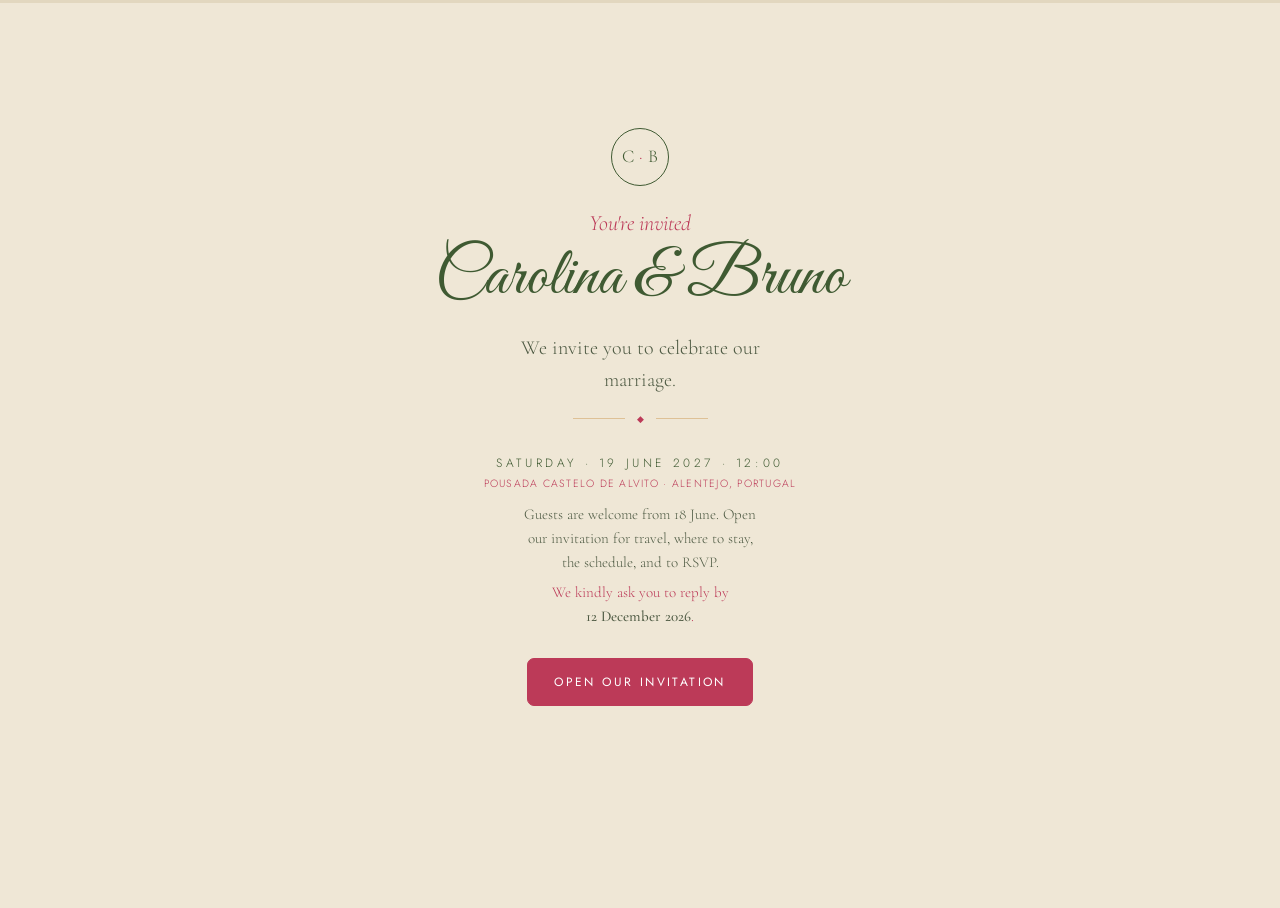
<file: index.html>
<!doctype html>
<html lang="en">
<head>
  <meta charset="utf-8">
  <meta name="viewport" content="width=device-width, initial-scale=1">
  <meta name="robots" content="noindex">
  <title>Carolina &amp; Bruno · 19 June 2027</title>
  <link rel="preconnect" href="https://fonts.googleapis.com">
  <link rel="preconnect" href="https://fonts.gstatic.com" crossorigin>
  <link href="https://fonts.googleapis.com/css2?family=Cormorant+Garamond:ital,wght@0,400;0,500;0,600;1,400&family=Great+Vibes&family=Jost:wght@300;400;500&display=swap" rel="stylesheet">
  <link rel="stylesheet" href="assets/style.css?v=6">
</head>
<body class="mode-first">

  <div class="progress"><span id="bar"></span></div>

  <main id="wizard">

    <div id="closedBanner" class="closed" hidden>
      RSVPs are now <strong>closed</strong>. Thank you so much! If you need to change
      anything, please email us at <a href="mailto:bruno.c.coutinho@gmail.com">bruno.c.coutinho@gmail.com</a>.
    </div>

    <!-- ============ WELCOME / INVITE ============ -->
    <section class="step active" data-step="welcome">
      <div class="monogram">C <span>·</span> B</div>
      <p class="eyebrow" id="familyName">You're invited</p>
      <h1 class="names">Carolina &amp; Bruno</h1>
      <p class="lead" id="welcomeLead">We invite you to celebrate our marriage.</p>
      <div class="rule"><span></span>&#9670;<span></span></div>
      <p class="date">Saturday &middot; 19&nbsp;June&nbsp;2027 &middot; 12:00</p>
      <p class="venue">Pousada Castelo de Alvito &middot; Alentejo, Portugal</p>
      <p class="welcome-note">Guests are welcome from 18 June. Open our invitation for travel, where to stay, the schedule, and to RSVP.</p>
      <p class="welcome-note reply-by">We kindly ask you to reply by <strong>12&nbsp;December&nbsp;2026</strong>.</p>
      <div class="actions"><button class="primary" id="startBtn">Open our invitation</button></div>
    </section>

    <!-- ============ VENUE / TRAVEL / STAY ============ -->
    <section class="step" data-step="place">
      <h2>Pousada Castelo de Alvito</h2>
      <p class="sub">A 15th-century castle in the Baixo Alentejo, about 150&nbsp;km south of Lisbon. Guests are welcome starting 18 June.</p>
      <img class="castle-hero" src="assets/img/castle-1.jpg" alt="Pousada Castelo de Alvito, the castle">
      <p class="address">Pousada Castelo de Alvito<br>Largo do Castelo, 7920-999 Alvito (Beja), Portugal<br>
        <a href="https://www.google.com/maps/search/?api=1&amp;query=Pousada+Castelo+de+Alvito%2C+7920-999+Alvito%2C+Portugal" target="_blank" rel="noopener">Open in Google Maps</a></p>
      <p class="address-note">In the Alentejo, about 1h30 south-east of Lisbon. Not the Alvito neighbourhood in Lisbon!</p>

      <h3 class="group">Getting there</h3>
      <div class="cards">
        <div class="card"><h4>By car</h4><p>~1h30 from Lisbon (~150&nbsp;km). Parking in and around the village.</p></div>
        <div class="card"><h4>By train</h4><p>Metro to Lisboa-Oriente, then CP to Alvito station (about 2h20). The station is a short ride from the castle.</p></div>
        <div class="card"><h4>Flying in</h4><p>Fly to Lisbon (LIS), then drive or train down.</p></div>
      </div>
      <h3 class="group">Where to stay</h3>
      <div class="cards">
        <div class="card"><h4>With us</h4><p>We provide accommodation inside the castle and in nearby pousadas in Alvito.</p></div>
        <div class="card"><h4>Nearby</h4><p>Quinta do Paral (about 15&nbsp;min); Beja or Évora (about 25 to 40&nbsp;min).</p></div>
      </div>
      <div class="actions first"><button class="ghost" data-back>Back</button><button class="primary" data-next>Next</button></div>
      <div class="actions menu"><button class="ghost" data-menu>Back to menu</button></div>
    </section>

    <!-- ============ WILL YOU COME? ============ -->
    <section class="step" data-step="rsvp">
      <h2>Can you join us?</h2>
      <p class="sub">Please let us know by <strong>12 December 2026</strong>.</p>
      <div class="choices">
        <button class="choice" data-attending="yes"><span class="big">Yes, we'll be there</span></button>
        <button class="choice" data-attending="no"><span class="big">Sadly, we can't</span></button>
      </div>
      <div class="actions first"><button class="ghost" data-back>Back</button></div>
      <div class="actions menu"><button class="ghost" data-menu>Back to menu</button></div>
    </section>

    <!-- ============ WHO'S COMING ============ -->
    <section class="step" data-step="attendees">
      <h2>Who's coming?</h2>
      <p class="sub" id="attendeesHint">Tick who's coming and when each person arrives.</p>
      <div id="attendeeList" class="attendees"></div>
      <p class="form-status err" id="attendeesStatus" role="status"></p>
      <button class="add" id="addGuest" type="button">+ Add your plus-one</button>
      <p class="add-note" id="missNote" hidden>Did we miss someone? Let us know in the comments.</p>
      <div class="actions first"><button class="ghost" data-back>Back</button><button class="primary" data-next>Next</button></div>
      <div class="actions menu"><button class="ghost" data-menu>Back to menu</button></div>
    </section>

    <!-- ============ ACCOMMODATION ============ -->
    <section class="step" data-step="stay">
      <h2>Need a place to stay?</h2>
      <p class="sub">We have rooms both in the castle and in the village. Just let us know what you'll need.</p>
      <div class="choices column">
        <button class="choice" data-accom="both">Yes, both nights (18 &amp; 19 June)</button>
        <button class="choice" data-accom="night19">Yes, the 19th only</button>
        <button class="choice" data-accom="none">All sorted, thank you</button>
      </div>
      <div class="actions first"><button class="ghost" data-back>Back</button></div>
      <div class="actions menu"><button class="ghost" data-menu>Back to menu</button></div>
    </section>

    <!-- ============ JUST FOR FUN ============ -->
    <section class="step" data-step="game">
      <h2>One last thing, just for fun</h2>
      <div id="gameList"></div>
      <div class="actions first"><button class="ghost" data-back>Back</button><button class="primary" data-next>Next</button></div>
      <div class="actions menu"><button class="ghost" data-menu>Back to menu</button></div>
    </section>

    <!-- ============ COMMENTS ============ -->
    <section class="step" data-step="note">
      <h2>Any comments?</h2>
      <label class="field">
        <span>Your comments</span>
        <textarea data-field="message" rows="4"></textarea>
      </label>
      <div class="actions first"><button class="ghost" data-back>Back</button><button class="primary" data-submit>Save &amp; send</button></div>
      <div class="actions menu"><button class="ghost" data-menu>Back to menu</button></div>
    </section>

    <!-- ============ MENU / HUB (return visits only) ============ -->
    <section class="step" data-step="menu">
      <p class="eyebrow" id="menuName">Your invitation</p>
      <h2>Your RSVP</h2>
      <p class="sub">Open any section to change it, then save.</p>
      <div class="menu">
        <button class="menu-item" data-open="rsvp">
          <span class="mi-title">Will you come?</span>
          <span class="status" data-status="attending">Not answered yet</span>
        </button>
        <button class="menu-item" data-open="place">
          <span class="mi-title">Venue, travel &amp; where to stay</span>
          <span class="status">Alvito &middot; how to get there</span>
        </button>
        <button class="menu-item" data-open="attendees" data-needyes>
          <span class="mi-title">Who's coming</span>
          <span class="status" data-status="attendees">Not set yet</span>
        </button>
        <button class="menu-item" data-open="stay" data-needyes>
          <span class="mi-title">Need a place to stay?</span>
          <span class="status" data-status="accommodation">Not set yet</span>
        </button>
        <button class="menu-item" data-open="game" data-needyes>
          <span class="mi-title">Just for fun</span>
          <span class="status" data-status="game">Not set yet</span>
        </button>
        <button class="menu-item" data-open="note">
          <span class="mi-title">Comments</span>
          <span class="status" data-status="message">Optional</span>
        </button>
      </div>
      <div class="actions"><button class="primary" data-submit>Save changes</button></div>
      <p class="form-status" id="menuStatus" role="status"></p>
    </section>

    <!-- ============ DONE ============ -->
    <section class="step" data-step="done">
      <div class="monogram">C <span>·</span> B</div>
      <h2 id="doneTitle">Thank you!</h2>
      <p class="lead" id="doneMsg">Your reply is saved. Change it anytime with your link.</p>
      <p class="date">See you on 19&nbsp;June&nbsp;2027 &middot; 12:00</p>
      <div class="actions"><button class="ghost" data-open="menu">View / edit my RSVP</button></div>
    </section>

    <p class="form-status" id="formStatus" role="status"></p>

  </main>

  <script src="assets/app.js?v=7"></script>
</body>
</html>
</file>
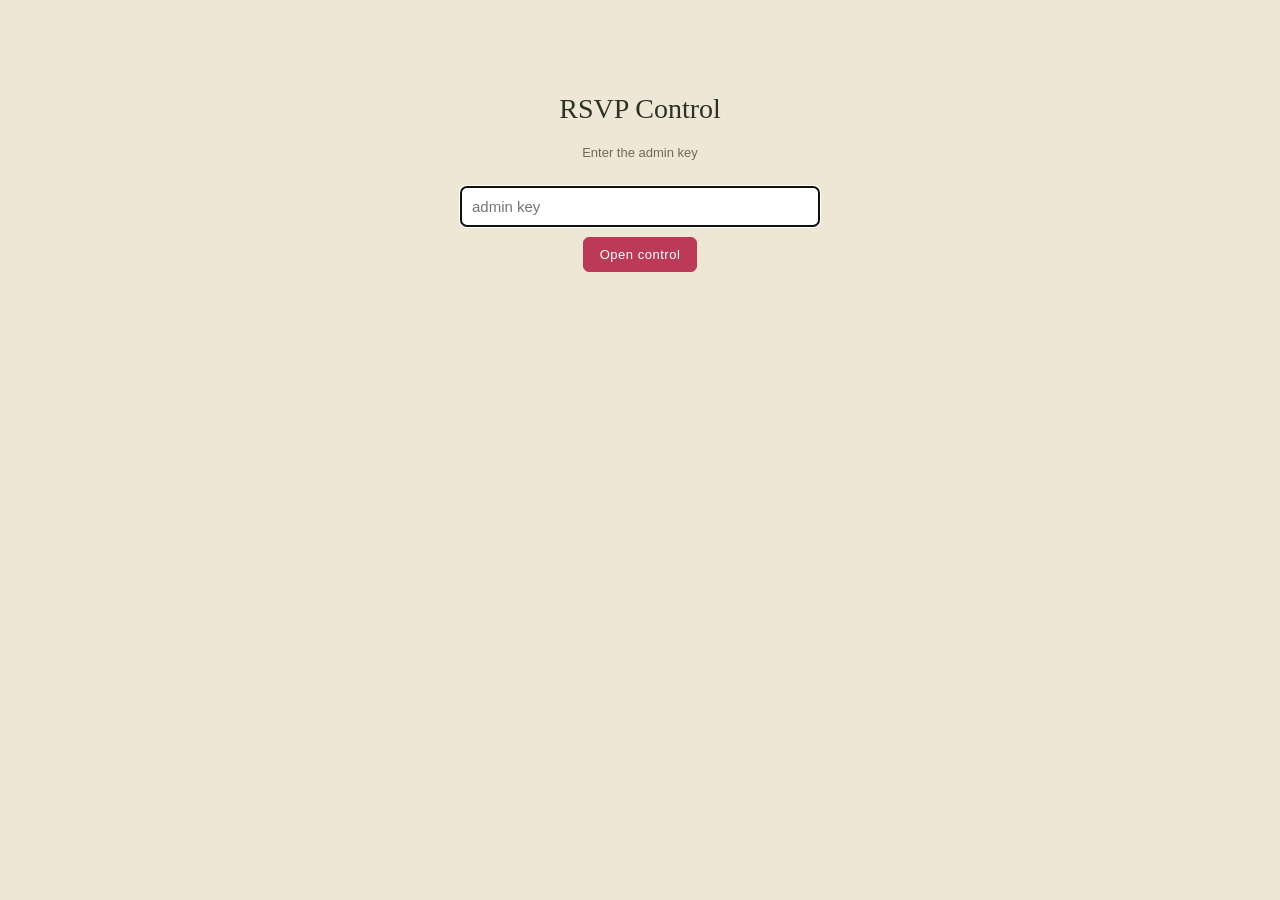
<file: admin.html>
<!doctype html>
<html lang="en">
<head>
  <meta charset="utf-8">
  <meta name="viewport" content="width=device-width, initial-scale=1">
  <meta name="robots" content="noindex">
  <title>RSVP Control — Carolina &amp; Bruno</title>
  <style>
    :root{--ivory:#efe7d6;--ink:#2b3324;--soft:#4e5a43;--grey:#6f6a59;--rasp:#bc3a58;
      --line:#e2d7bf;--green:#3f5a32;--red:#9a3b3b;
      --serif:Georgia,"Times New Roman",serif;--sans:"Helvetica Neue",Arial,sans-serif;}
    *{box-sizing:border-box}
    body{margin:0;background:var(--ivory);color:var(--ink);font-family:var(--sans);line-height:1.5;padding:28px 18px 60px}
    .wrap{max-width:860px;margin:0 auto}
    h1{font-family:var(--serif);font-weight:500;font-size:28px;margin:0 0 4px}
    .muted{color:var(--grey);font-size:13px}
    .bar{display:flex;flex-wrap:wrap;align-items:center;gap:12px;margin:18px 0 24px;
      padding:14px 16px;background:#fff;border:1px solid var(--line);border-radius:8px}
    .pill{font-weight:600;font-size:13px;letter-spacing:.06em;text-transform:uppercase;padding:5px 12px;border-radius:999px}
    .pill.open{background:#e9f0e3;color:var(--green)}
    .pill.closed{background:#f6e7e7;color:var(--red)}
    button{font-family:var(--sans);font-size:13px;letter-spacing:.04em;border-radius:6px;padding:9px 16px;
      cursor:pointer;border:1px solid var(--rasp);background:var(--rasp);color:#fff}
    button.ghost{background:none;color:var(--rasp)}
    button:disabled{opacity:.45;cursor:default}
    .spacer{flex:1}
    .tiles{display:grid;grid-template-columns:repeat(auto-fit,minmax(150px,1fr));gap:12px;margin-bottom:26px}
    .tile{background:#fff;border:1px solid var(--line);border-radius:8px;padding:16px 18px}
    .tile .n{font-family:var(--serif);font-size:30px;line-height:1}
    .tile .l{font-size:12px;letter-spacing:.08em;text-transform:uppercase;color:var(--grey);margin-top:6px}
    .tile.big .n{color:var(--green)}
    .tile .s{font-size:12px;color:var(--grey);margin-top:4px}
    h2{font-family:var(--serif);font-weight:500;font-size:19px;margin:26px 0 10px;
      border-bottom:1px solid var(--line);padding-bottom:6px}
    h2 .c{color:var(--grey);font-size:14px;font-family:var(--sans)}
    .fam{background:#fff;border:1px solid var(--line);border-radius:8px;padding:12px 15px;margin-bottom:9px}
    .fam .hd{display:flex;justify-content:space-between;gap:10px;align-items:baseline}
    .fam .name{font-family:var(--serif);font-size:17px}
    .fam .room{font-size:12px;color:var(--grey)}
    .fam ul{margin:8px 0 0;padding-left:18px}
    .fam li{font-size:14px;color:var(--soft);margin:2px 0}
    .fam li .g{color:var(--grey);font-size:12.5px}
    .fam .msg{margin-top:7px;color:var(--rasp);font-style:italic;font-size:14px}
    .chips{display:flex;flex-wrap:wrap;gap:7px}
    .chip{background:#fff;border:1px solid var(--line);border-radius:999px;padding:5px 12px;font-size:13px}
    .chip .p{color:var(--grey)}
    .gate{max-width:360px;margin:60px auto;text-align:center}
    .gate input{width:100%;padding:11px;border:1px solid var(--line);border-radius:6px;font-size:15px;margin:10px 0}
    .err{color:var(--red);font-size:13px}
    .dim{color:var(--grey)}
  </style>
</head>
<body>
  <div class="wrap" id="app"><p class="muted">Loading…</p></div>

  <script>
    const LOCAL = new URLSearchParams(location.search).get("backend") === "local";   // default: the real backend
    const EXEC = "https://script.google.com/macros/s/AKfycbxSCJj0KO2Y97PqmmN4tTd7hBpO4053NNCC_Q3_Erls7Rtk_l0N6fGNQeYHSPYGYwm3/exec";
    const KEY = new URLSearchParams(location.search).get("admin") || "";
    function jsonp(params){
      return new Promise((resolve,reject)=>{
        if(!EXEC) return reject(new Error("no exec"));
        const cb="cb_"+Math.random().toString(36).slice(2);
        const s=document.createElement("script");
        const done=(fn,a)=>{clearTimeout(t);delete window[cb];s.remove();fn(a);};
        // The full dashboard read gets slower as replies pile up (~8 s at 40 families), so wait generously.
        const t=setTimeout(()=>done(reject,new Error("timeout")),30000);
        window[cb]=d=>done(resolve,d);
        s.onerror=()=>done(reject,new Error("jsonp"));
        s.src=EXEC+"?"+new URLSearchParams(Object.assign({},params,{callback:cb})).toString();
        document.body.appendChild(s);
      });
    }
    function computeDashboard(roster, replies, open){
      const by={}; (replies||[]).forEach(r=>{by[r.token]=r;});
      const jp=v=>{try{return JSON.parse(v||"[]")}catch(e){return[]}};
      const coming=[],declined=[],pending=[]; let confirmed=0, kids=0, roomBoth=0, room19=0;
      roster.slice().sort((a,b)=>(a.name||"").toLowerCase().localeCompare((b.name||"").toLowerCase())).forEach(f=>{
        const r=by[f.token];
        if(!r){ pending.push({token:f.token,name:f.name,party:f.party,kids:f.kids,single:f.single}); return; }
        if((r.attending||"")==="yes"){
          const ppl=jp(r.attendees_json), gm={}; jp(r.game_json).forEach(g=>gm[g.name]=g);
          const people=ppl.map(p=>({name:p.name,arrival:p.arrival,coming:p.coming,child:!!p.child,
            hometown:(gm[p.name]||{}).hometown||"", place:(gm[p.name]||{}).game_place||"", photo:!!(gm[p.name]||{}).photo_url}));
          const c=ppl.filter(p=>p.coming).length; confirmed+=c;
          const k=ppl.filter(p=>p.coming&&p.child).length; kids+=k;
          if(r.accommodation==="both") roomBoth+=c; else if(r.accommodation==="night19") room19+=c;
          coming.push({name:f.name,count:c,kids:k,room:r.accommodation||"",message:r.message||"",people});
        } else declined.push(f.name);
      });
      const awaited=pending.reduce((a,p)=>a+(+p.party||0),0);
      // kids/single per invitation come from newer backends; older ones leave them undefined
      const hasExtras=pending.length===0||pending.every(p=>p.kids!==undefined);
      return {open:open!==false,total:roster.length,replied:coming.length+declined.length,
        guests_confirmed:confirmed,kids_confirmed:kids,awaited,
        max:confirmed+awaited,
        max_kids:hasExtras?kids+pending.reduce((a,p)=>a+(+p.kids||0),0):null,
        plus_ones:hasExtras?pending.filter(p=>p.single).length:null,
        room_both:roomBoth,room_19:room19,coming,declined,pending};
    }
    function errBox(m){ document.getElementById("app").innerHTML=`<div class="gate"><h1>RSVP Control</h1><p class="err">${m}</p></div>`; }

    // raw reply records (for CSV download) + CSV builder
    let RAW = [];
    const CSV_FIELDS = ["submitted_at","id","token","household","attending","attendee_count",
      "attendees","attendees_json","accommodation","game","game_json","message"];
    function csvCell(v){ v=String(v==null?"":v); return /[",\n]/.test(v) ? '"'+v.replace(/"/g,'""')+'"' : v; }
    function downloadCSV(){
      const rows=[CSV_FIELDS.join(",")].concat(RAW.map(r=>CSV_FIELDS.map(f=>csvCell(r[f])).join(",")));
      const blob=new Blob([rows.join("\n")],{type:"text/csv;charset=utf-8"});
      const a=document.createElement("a"); a.href=URL.createObjectURL(blob);
      a.download="rsvps.csv"; document.body.appendChild(a); a.click(); a.remove();
    }
    window.downloadCSV = downloadCSV;
    const ROOM = {both:"both nights",night19:"the 19th only",none:"all sorted","":"—"};
    const el = (h) => { const d=document.createElement("div"); d.innerHTML=h; return d.firstElementChild; };
    const esc = (s)=>String(s==null?"":s).replace(/[&<>"]/g,c=>({"&":"&amp;","<":"&lt;",">":"&gt;",'"':"&quot;"}[c]));

    function gate(msg){
      document.getElementById("app").innerHTML =
        `<div class="gate"><h1>RSVP Control</h1>
         ${msg?`<p class="err">${msg}</p>`:""}
         <p class="muted">Enter the admin key</p>
         <input id="k" type="password" placeholder="admin key" autofocus>
         <button onclick="go()">Open control</button></div>`;
    }
    window.go = () => { const k=document.getElementById("k").value.trim();
      if(k) location.search = "?admin="+encodeURIComponent(k); };

    async function toggle(open){
      try{
        if(LOCAL) await fetch(`/control?admin=${encodeURIComponent(KEY)}&open=${open?1:0}`,{cache:"no-store"});
        else await jsonp({admin:KEY, open:open?1:0});
      }catch(e){}
      load();
    }
    window.toggle = toggle;

    async function resetAll(){
      if(!confirm("Delete ALL saved RSVP replies? This is for testing and cannot be undone.")) return;
      try{
        if(LOCAL) await fetch(`/control?admin=${encodeURIComponent(KEY)}&reset=all`,{cache:"no-store"});
        else await jsonp({admin:KEY, reset:"all"});
      }catch(e){}
      // also clear this browser's remembered "already replied" flags (same origin as the guest site)
      try{ Object.keys(localStorage).filter(k=>k.startsWith("cb-")).forEach(k=>localStorage.removeItem(k)); }catch(e){}
      load();
    }
    window.resetAll = resetAll;

    function render(d){
      const app = document.getElementById("app");
      const coming = d.coming.map(f=>`
        <div class="fam"><div class="hd">
          <span class="name">${esc(f.name)} <span class="dim">· ${f.count} coming${f.kids?` · ${f.kids} 👶`:""}</span></span>
          <span class="room">room: ${ROOM[f.room]||esc(f.room)||"—"}</span></div>
          <ul>${f.people.map(p=>p.coming
            ? `<li>${esc(p.name)}${p.child?" 👶":""} <span class="g">— ${esc(p.arrival)}${(p.hometown||p.place)?` · from ${esc(p.hometown)||"—"}, wants ${esc(p.place)||"—"}${p.photo?" 📷":""}`:""}</span></li>`
            : `<li class="dim">${esc(p.name)} — not coming</li>`).join("")}</ul>
          ${f.message?`<div class="msg">“${esc(f.message)}”</div>`:""}
        </div>`).join("") || `<p class="dim">None yet.</p>`;

      app.innerHTML = `
        <h1>RSVP Control</h1>
        <p class="muted">Carolina &amp; Bruno · 19 June 2027</p>
        <div class="bar">
          <span class="pill ${d.open?"open":"closed"}">${d.open?"Site open":"Site closed"}</span>
          <span class="spacer"></span>
          ${d.open
            ? `<button onclick="toggle(false)">Close RSVPs</button>`
            : `<button onclick="toggle(true)">Reopen RSVPs</button>`}
          <button class="ghost" onclick="downloadCSV()">⬇ CSV</button>
          <button class="ghost" onclick="load()">Refresh</button>
          <button class="ghost" onclick="resetAll()" style="border-color:var(--red);color:var(--red)">↺ Reset all (test)</button>
        </div>
        <div class="tiles">
          <div class="tile big"><div class="n">${d.guests_confirmed}</div><div class="l">Guests confirmed</div>
            <div class="s">${d.guests_confirmed-d.kids_confirmed} adults · ${d.kids_confirmed} kid${d.kids_confirmed===1?"":"s"}</div></div>
          <div class="tile"><div class="n">${d.replied}/${d.total}</div><div class="l">Invitations replied</div>
            <div class="s">${d.declined.length} declined</div></div>
          <div class="tile"><div class="n">${d.max}</div><div class="l">Guests (max)</div>
            <div class="s">${d.max_kids===null ? (d.max_note||"confirmed + every open seat")
              : `${d.max-d.max_kids} adults · ${d.max_kids} kid${d.max_kids===1?"":"s"} · + ${d.plus_ones} plus-one${d.plus_ones===1?"":"s"}`}</div></div>
          <div class="tile"><div class="n">${d.room_both+d.room_19}</div><div class="l">Need a room</div>
            <div class="s">both nights ${d.room_both} · 19th only ${d.room_19}</div></div>
        </div>

        <h2>Coming <span class="c">· ${d.coming.length} families, ${d.guests_confirmed} guests</span></h2>
        ${coming}

        <h2>Not replied yet <span class="c">· ${d.pending.length} · ~${d.awaited} seats</span></h2>
        <div class="chips">${d.pending.map(p=>`<span class="chip">${esc(p.name)} <span class="p">(${esc(p.party)})</span></span>`).join("") || '<span class="dim">Everyone replied 🎉</span>'}</div>

        <h2>Declined <span class="c">· ${d.declined.length}</span></h2>
        <div class="chips">${d.declined.map(n=>`<span class="chip">${esc(n)}</span>`).join("") || '<span class="dim">None.</span>'}</div>
      `;
    }

    // Older backends only send each open invitation's seat count. The guest-link lookup
    // (?token=) has the rest — which seats are kids, and whether it's a single who may
    // bring a plus-one — so ask it for every open invitation, a few at a time.
    async function fillOpenSeats(d){
      d.max_note="working out kids & plus-ones…"; render(d);
      try{
        const todo=d.pending.slice(), info=[];
        const worker=async()=>{ while(todo.length){ const p=todo.shift();
          const r=await jsonp({token:p.token}); if(!r||!r.household) throw new Error("lookup");
          info.push({kids:r.household.members.filter(m=>m.kid).length, single:r.household.category==="single"}); } };
        await Promise.all(Array.from({length:10},worker));
        d.max_kids=d.kids_confirmed+info.reduce((a,x)=>a+x.kids,0);
        d.plus_ones=info.filter(x=>x.single).length;
      }catch(e){ d.max_note="couldn't work out kids & plus-ones — try Refresh"; }
      render(d);
    }

    async function load(){
      if(!KEY) return gate();
      try{
        let d;
        if(LOCAL){
          const res = await fetch(`/admin-data?admin=${encodeURIComponent(KEY)}`,{cache:"no-store"});
          if(res.status===403) return gate("Wrong key.");
          d = await res.json();
          RAW = d.replies || [];
        } else {
          if(!EXEC) return errBox("Backend not connected yet — deploy Apps Script and set EXEC.");
          const resp = await jsonp({admin:KEY, all:1});
          if(!resp || resp.replies===undefined) return gate("Wrong key.");
          RAW = resp.replies || [];
          d = computeDashboard(resp.roster || [], resp.replies, resp.open);   // roster = live invitations in the sheet
        }
        render(d);
        if(!LOCAL && d.max_kids===null && d.pending.length) fillOpenSeats(d);
      }catch(e){ errBox(LOCAL ? "Can't reach the server. Is serve_local.py running?" : "Can't reach the backend."); }
    }
    load();
  </script>
</body>
</html>
</file>
<file: assets/style.css>
/* Carolina & Bruno — wedding RSVP wizard.
   Palette (from the Alvito colour card): the courtyard in late-June light —
   dark trees and olive leaf carry the structure, courtyard stone warms it,
   oleander is the accent, on a cream-linen page with bright-paper cards.
   The invitation is a SQUARE card — no frame around it. */
:root{
  --bg:#efe7d6;          /* cream linen — the page */
  --card:#f8f5ec;        /* bright paper — the invite card, choice cards, inputs */
  --ink:#2b3324;         /* deep green-black — body text */
  --soft:#4e5a43;        /* softened ink */
  --grey:#6f6a59;        /* warm grey — captions, labels */
  --green:#3f5a32;       /* dark trees — headings & names */
  --green-deep:#324726;  /* dark trees, pressed */
  --sage:#a3b188;        /* olive leaf — soft rules, hovers */
  --sand:#dec196;        /* courtyard stone — warm rules and accents */
  --rasp:#bc3a58;        /* oleander, deep — buttons, underlines, links */
  --rasp-deep:#9c2c46;   /* oleander, pressed */
  --pink:#e8809f;        /* oleander, light — gentle touches */
  --line:#e2d7bf;        /* stone line */
  --red:#9a3b3b;         /* decline / error */
  --serif:"Cormorant Garamond",Georgia,serif;
  --script:"Great Vibes","Snell Roundhand",cursive;
  --sans:"Jost","Helvetica Neue",Arial,sans-serif;
}
*{box-sizing:border-box}
[hidden]{display:none!important}  /* keep the hidden attribute authoritative over display rules */
html{scroll-behavior:smooth}
body{margin:0;min-height:100vh;background:var(--bg);color:var(--ink);
  font-family:var(--sans);font-weight:300;line-height:1.6;-webkit-font-smoothing:antialiased}
strong{font-weight:500;color:var(--soft)}
a{color:var(--rasp)}

/* closed banner */
.closed{max-width:560px;margin:8px auto 0;padding:14px 18px;text-align:center;
  background:#f7e6ea;border:1px solid var(--pink);border-radius:8px;
  font-family:var(--serif);font-size:16px;color:var(--soft)}
.closed a{color:var(--rasp)}

/* progress */
.progress{position:fixed;top:0;left:0;right:0;height:3px;background:var(--line);z-index:10}
#bar{display:block;height:100%;width:0;background:var(--rasp);transition:width .4s ease}

/* wizard shell — a simple centered column on the cream page (no frame) */
#wizard{max-width:620px;margin:0 auto;padding:48px 24px 80px;min-height:100vh}
.step{display:none;animation:fade .5s ease}
.step.active{display:block}
@keyframes fade{from{opacity:0;transform:translateY(8px)}to{opacity:1;transform:none}}
@media(prefers-reduced-motion:reduce){.step{animation:none}}

/* ===== the invitation / open page (no card — sits on the page) ===== */
.step[data-step="welcome"].active,.step[data-step="done"].active{
  display:flex;flex-direction:column;align-items:center;justify-content:center;
  text-align:center;min-height:82vh;
}

/* shared typography */
.monogram{display:flex;align-items:center;justify-content:center;white-space:nowrap;
  width:58px;height:58px;margin:0 auto 20px;
  border:1px solid var(--green);border-radius:50%;
  font-family:var(--serif);font-size:18px;letter-spacing:.14em;text-indent:.14em;color:var(--green)}
.monogram span{color:var(--rasp)}
.eyebrow{text-align:center;font-family:var(--serif);font-style:italic;font-size:22px;color:var(--rasp);margin:0}
.names{font-family:var(--script);font-weight:400;text-align:center;color:var(--green);
  font-size:clamp(46px,11vw,68px);line-height:1;margin:.05em 0 .2em}
.lead{text-align:center;font-family:var(--serif);font-size:clamp(17px,3.6vw,20px);color:var(--soft);max-width:30ch;margin:.3em auto 0}
.date{text-align:center;letter-spacing:.3em;text-transform:uppercase;font-size:12px;color:var(--green);margin:1em 0 .2em}
.venue{text-align:center;letter-spacing:.12em;text-transform:uppercase;font-size:10.5px;color:var(--rasp);margin:0}
.rule{display:flex;align-items:center;justify-content:center;gap:12px;color:var(--rasp);margin:16px 0;font-size:9px}
.rule span{display:block;width:52px;height:1px;background:var(--sand)}
.welcome-note{text-align:center;font-family:var(--serif);font-size:15px;color:var(--soft);max-width:34ch;margin:10px auto 0}
.welcome-note.reply-by{margin-top:6px;color:var(--rasp)}

h2{font-family:var(--serif);font-weight:600;text-align:center;font-size:clamp(28px,7vw,40px);color:var(--green);margin:0 0 .3em}
h2::after{content:"";display:block;width:46px;height:2px;background:var(--rasp);margin:14px auto 0}
.sub{text-align:center;color:var(--soft);max-width:48ch;margin:0 auto 1.6em}
h3.group{font-family:var(--sans);text-transform:uppercase;letter-spacing:.2em;font-size:12px;
  color:var(--green);text-align:center;margin:30px 0 14px}

/* castle photo (single, compact) */
.castle-hero{display:block;width:100%;max-width:420px;height:240px;object-fit:cover;object-position:center 40%;
  border-radius:8px;border:1px solid var(--line);margin:0 auto 26px}

/* info cards (the place) */
.cards{display:grid;grid-template-columns:repeat(auto-fit,minmax(170px,1fr));gap:14px}
.card{background:var(--card);border:1px solid var(--line);border-radius:7px;padding:18px}
.card h4{margin:0 0 .4em;font-family:var(--serif);font-size:19px;color:var(--green)}
.card p{margin:0;font-size:14px;color:var(--soft)}

/* choice buttons (go/no-go, accommodation) */
.choices{display:grid;grid-template-columns:1fr 1fr;gap:14px;max-width:460px;margin:0 auto}
.choices.column{grid-template-columns:1fr;max-width:380px}
.choice{display:flex;flex-direction:column;gap:4px;align-items:center;text-align:center;
  background:var(--card);border:1px solid var(--line);border-radius:8px;padding:22px 16px;cursor:pointer;
  font-family:var(--sans);font-size:15px;color:var(--soft);transition:.15s}
.choice:hover{border-color:var(--rasp);box-shadow:0 6px 20px rgba(188,58,88,.14);transform:translateY(-1px)}
.choice.selected{border-color:var(--rasp);background:#f7e6ea;box-shadow:0 6px 20px rgba(188,58,88,.14)}
.choice .big{font-family:var(--serif);font-size:23px;color:var(--green)}
.choice span:not(.big){font-size:13px;color:var(--grey)}

/* attendees */
.attendees{max-width:480px;margin:0 auto}
.attendee{display:flex;flex-wrap:wrap;align-items:center;gap:8px;margin-bottom:14px}
.attendee .coming{flex:0 0 auto;display:flex;align-items:center;margin:0}
.attendee .coming input{width:20px;height:20px;accent-color:var(--green);cursor:pointer}
.attendee .name{flex:1;min-width:0}
.attendee .arrive{flex:0 0 auto;width:118px;font-family:var(--sans);font-size:14px;color:var(--ink);
  background:var(--card);border:1px solid var(--line);border-radius:6px;padding:11px 8px}
.attendee .arrive:focus{outline:none;border-color:var(--green)}
.attendee .x{flex:0 0 auto;width:40px;height:44px;background:none;border:1px solid var(--line);border-radius:6px;
  color:var(--grey);font-size:20px;cursor:pointer;padding:0}
.attendee .x:hover{border-color:var(--red);color:var(--red)}
.attendee .kid{flex:0 0 auto;display:flex;align-items:center;gap:4px;font-size:12px;letter-spacing:.04em;
  text-transform:uppercase;color:var(--grey);cursor:pointer;white-space:nowrap}
.attendee .kid input{width:15px;height:15px;accent-color:var(--rasp);cursor:pointer}
.attendee.declined .name,.attendee.declined .arrive{opacity:.45;text-decoration:line-through}
.attendee .diet{flex:1 1 100%;order:5;margin-left:28px;font-size:14px;padding:8px 10px}
.attendee.declined .diet{display:none}
.attendee .name.missing{border-color:var(--red);background:#fbeeee}
#attendeesStatus:empty{display:none}
.address{text-align:center;font-family:var(--serif);font-size:17px;line-height:1.5;color:var(--green);margin:14px 0 4px}
.address a{font-family:var(--sans);font-size:13px;letter-spacing:.05em}
.address-note{text-align:center;font-size:13px;color:var(--grey);margin:0 0 8px}
@media(max-width:460px){
  .attendee{flex-wrap:wrap}
  .attendee .name{flex:1 1 60%}
  .attendee .arrive{flex:1 1 100%;width:auto;order:3}
  .attendee .diet{margin-left:0}
}
.add{display:block;margin:4px auto 0;background:none;border:1px dashed var(--sage);color:var(--green);
  border-radius:6px;padding:10px 18px;cursor:pointer;font-family:var(--sans);letter-spacing:.05em}
.add:hover{background:var(--card)}
.add-note{display:block;text-align:center;font-family:var(--serif);font-style:italic;
  font-size:15px;color:var(--soft);max-width:36ch;margin:8px auto 0}

/* form fields */
.field{display:block;max-width:440px;margin:0 auto 18px}
.field > span{display:block;font-size:12px;letter-spacing:.14em;text-transform:uppercase;color:var(--grey);margin-bottom:6px}
input[type=text],input[type=number],input[type=file],textarea{
  width:100%;font-family:var(--sans);font-size:16px;color:var(--ink);background:var(--card);
  border:1px solid var(--line);border-radius:6px;padding:11px 12px}
input:focus,textarea:focus{outline:none;border-color:var(--green)}
.field small{display:block;color:var(--grey);font-size:12px;margin-top:5px}
.g-prev{display:block;max-width:100%;margin-top:12px;border-radius:6px;border:1px solid var(--line)}

/* per-person game opt-out */
.skip-person{display:flex;align-items:center;gap:8px;max-width:440px;margin:0 auto 14px;
  font-size:13px;color:var(--grey);cursor:pointer}
.skip-person input{width:16px;height:16px;accent-color:var(--green);cursor:pointer}

/* per-person game blocks */
#gameList{max-width:440px;margin:0 auto}
.game-person{border-top:1px solid var(--line);margin-top:22px;padding-top:18px}
.game-person:first-child{border-top:none;margin-top:0;padding-top:0}
.game-person .person{font-family:var(--serif);font-size:21px;color:var(--green);text-align:center;margin:0 0 14px}

/* action buttons */
.actions{display:flex;justify-content:center;gap:12px;margin-top:30px}
button.primary,button.ghost{font-family:var(--sans);letter-spacing:.2em;text-transform:uppercase;font-size:12px;
  border-radius:7px;padding:14px 26px;cursor:pointer;border:1px solid var(--rasp)}
button.primary{color:#fff;background:var(--rasp)}
button.primary:hover{background:var(--rasp-deep);border-color:var(--rasp-deep)}
button.ghost{color:var(--rasp);background:none}
button.ghost:hover{background:var(--card)}
button:disabled{opacity:.5;cursor:default}

.form-status{text-align:center;font-family:var(--serif);font-size:17px;min-height:1.4em;margin:18px 0 0}
.form-status.ok{color:var(--green)}
.form-status.err{color:var(--red)}

/* mode switching: linear (first visit) vs menu (return visit) */
body.mode-first .actions.menu{display:none}
body.mode-return .actions.first{display:none}
body.mode-return .progress{opacity:0}

/* menu / hub */
.menu{display:flex;flex-direction:column;gap:10px;max-width:460px;margin:0 auto}
.menu-item{display:flex;justify-content:space-between;align-items:center;gap:12px;text-align:left;
  background:var(--card);border:1px solid var(--line);border-radius:8px;padding:16px 18px;cursor:pointer;
  font-family:var(--sans);transition:.15s}
.menu-item:hover{border-color:var(--rasp);box-shadow:0 4px 16px rgba(188,58,88,.12)}
.menu-item .mi-title{font-family:var(--serif);font-size:19px;color:var(--green)}
.menu-item .status{flex:0 0 auto;font-size:11px;letter-spacing:.08em;text-transform:uppercase;color:var(--rasp)}
.menu-item.disabled{opacity:.4;cursor:not-allowed}
.menu-item.disabled:hover{border-color:var(--line);box-shadow:none}

@media(max-width:420px){.choices{grid-template-columns:1fr}}
</file>
